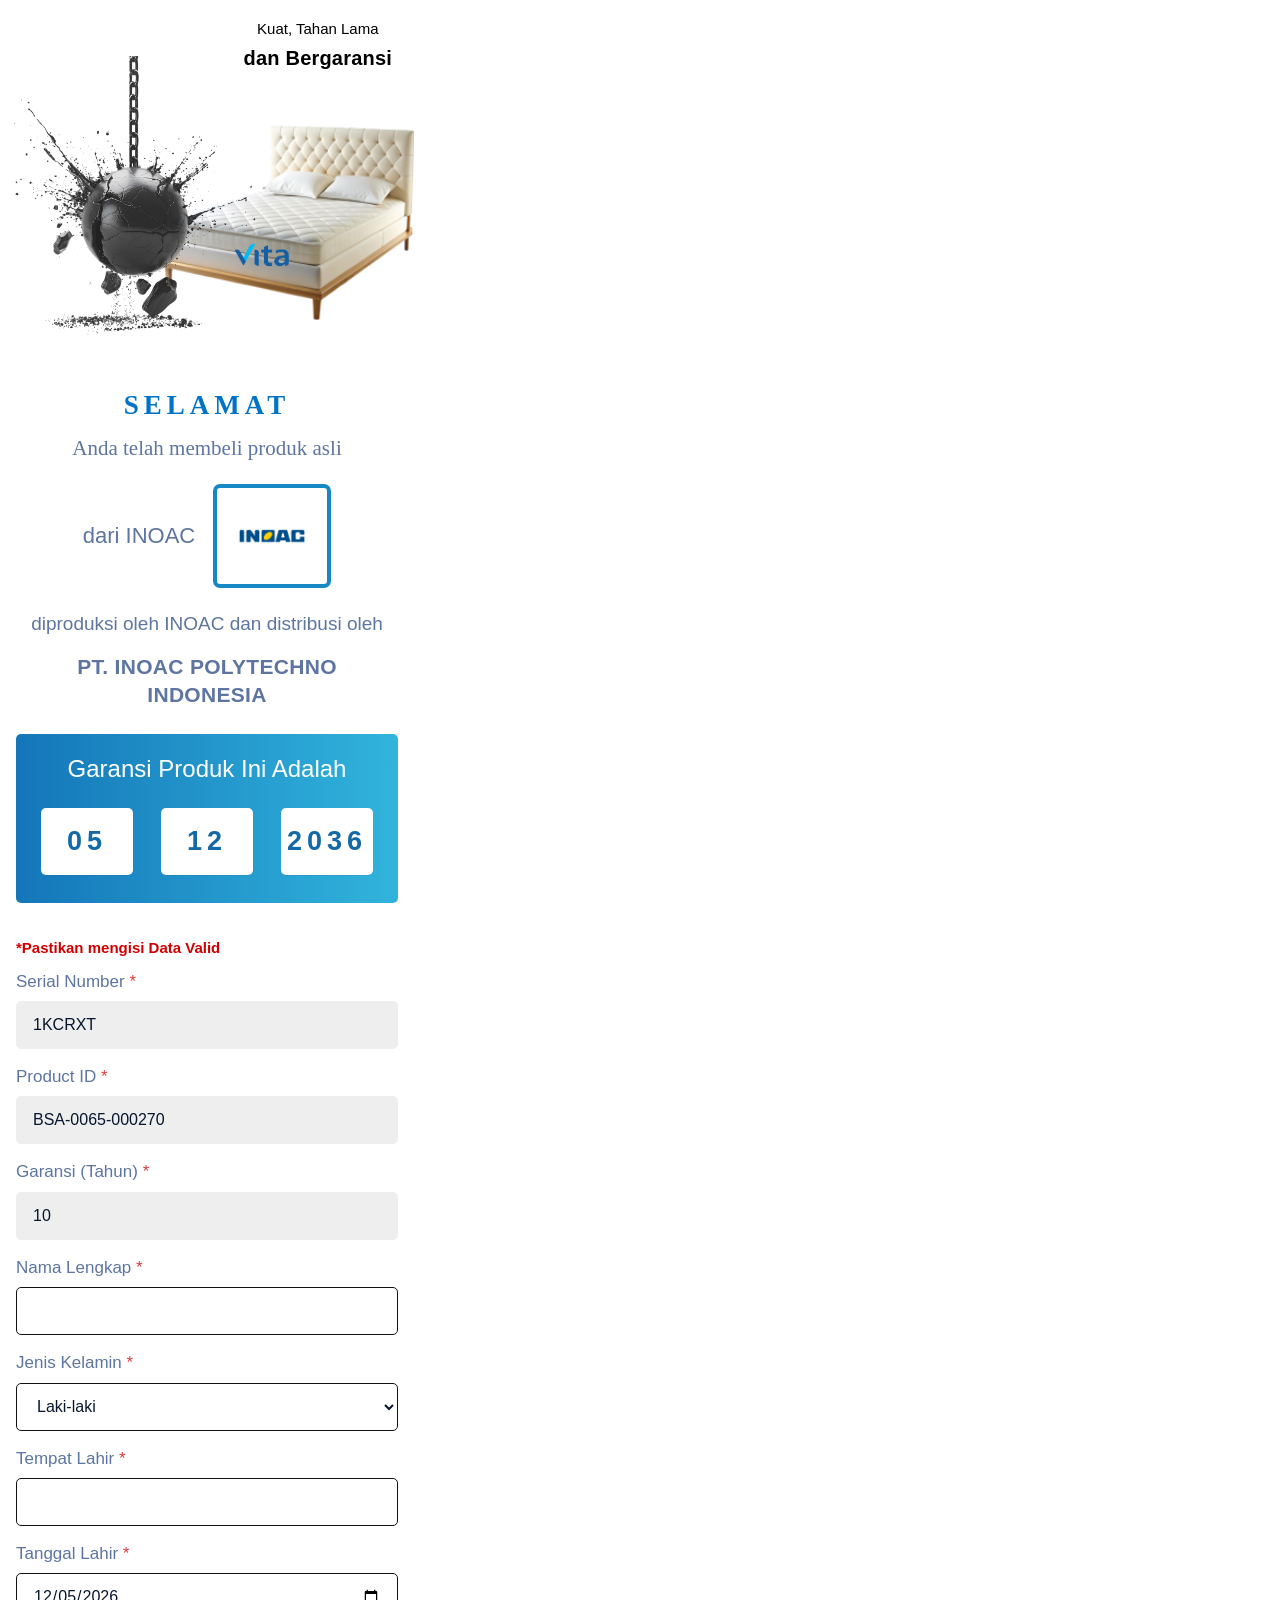
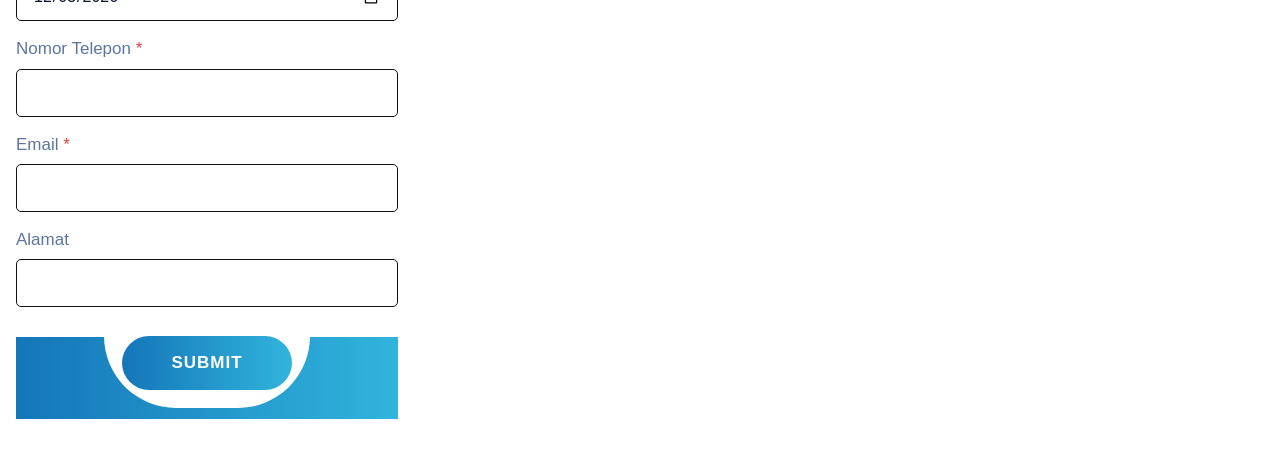
<file: index.html>
<!DOCTYPE html>
<html lang="id">
<head>
  <meta charset="UTF-8" />
  <meta http-equiv="X-UA-Compatible" content="IE=edge" />
  <meta name="viewport" content="width=device-width, initial-scale=1.0" />
  <title>INOAC Warranty Registration</title>

  <style>
    * {
      box-sizing: border-box;
      margin: 0;
      padding: 0;
    }

    html,
    body {
      width: 100%;
      min-height: 100%;
      background: #ffffff;
      color: #1f2f46;
      font-family: Arial, Helvetica, sans-serif;
      overflow-x: hidden;
      -webkit-font-smoothing: antialiased;
    }

    body {
      display: flex;
      justify-content: flex-start;
      align-items: flex-start;
    }

    button,
    input,
    select {
      font-family: inherit;
    }

    .page {
      width: 414px;
      max-width: 100vw;
      min-height: 100vh;
      background: #ffffff;
      padding-bottom: 34px;
      overflow: hidden;
    }

    /* ================= HERO ORIGINAL STYLE ================= */

    .hero-wrap {
      width: 100%;
      position: relative;
      height: 390px;
      background: #ffffff;
      overflow: hidden;
    }

    .hero-text {
      position: absolute;
      top: 20px;
      right: 22px;
      z-index: 6;
      text-align: center;
      color: #000000;
      line-height: 1.2;
    }

    .hero-small {
      font-size: 15px;
      font-weight: 400;
      margin-bottom: 8px;
    }

    .hero-big {
      font-size: 20px;
      font-weight: 800;
      letter-spacing: .2px;
    }

    .hero-bed {
      position: absolute;
      right: -10px;
      top: 87px;
      width: 272px;
      height: auto;
      display: block;
      z-index: 1;
    }

    .hero-ball {
      position: absolute;
      left: -8px;
      top: 56px;
      width: 283px;
      height: auto;
      display: block;
      z-index: 2;
      opacity: .88;
    }

    .hero-vita-logo {
      position: absolute;
      left: 226px;
      top: 236px;
      width: 72px;
      height: auto;
      display: block;
      z-index: 5;
    }

    /* Green checklist only after submit */
    .success-check {
      display: none;
      width: 66px;
      height: 66px;
      margin: -14px auto 22px;
      border-radius: 15px;
      background: #34c76b;
      color: #ffffff;
      font-size: 44px;
      line-height: 66px;
      font-weight: 900;
      text-align: center;
      box-shadow: 0 8px 0 rgba(255, 214, 105, .45);
    }

    .page.is-submitted .success-check {
      display: block;
    }

    /* ================= MAIN CARD ================= */

    .main-card {
      text-align: center;
      padding: 0 28px;
      margin-top: 0;
    }

    .title {
      font-family: Georgia, "Times New Roman", serif;
      font-size: 27px;
      color: #0073c7;
      font-weight: 800;
      letter-spacing: 5px;
      margin-bottom: 13px;
    }

    .subtitle {
      font-family: Georgia, "Times New Roman", serif;
      color: #5d75a0;
      font-size: 21px;
      line-height: 1.35;
      margin-bottom: 22px;
    }

    .brand-row {
      display: flex;
      align-items: center;
      justify-content: center;
      gap: 18px;
      color: #5d75a0;
      font-size: 22px;
      line-height: 1.2;
      margin-bottom: 22px;
    }

    .inoac-logo-box {
      border: 4px solid #1689c4;
      border-radius: 7px;
      width: 118px;
      height: 104px;
      display: inline-flex;
      align-items: center;
      justify-content: center;
      background: #ffffff;
    }

    .inoac-logo-box img {
      width: 72px;
      height: auto;
      display: block;
    }

    .producer-text {
      color: #5d75a0;
      font-size: 19px;
      line-height: 1.45;
      margin-bottom: 15px;
    }

    .company-name {
      color: #5d75a0;
      font-size: 21px;
      font-weight: 800;
      line-height: 1.35;
      letter-spacing: .3px;
      margin-bottom: 24px;
    }

    /* ================= WARRANTY BOX ================= */

    .warranty-box {
      background: linear-gradient(90deg, #1476b9, #31b4dc);
      color: #ffffff;
      border-radius: 5px;
      padding: 20px 16px 28px;
      margin: 0 16px 34px;
      text-align: center;
    }

    .warranty-title {
      font-size: 24px;
      line-height: 1.25;
      margin-bottom: 24px;
      font-weight: 500;
    }

    .date-row {
      display: flex;
      justify-content: center;
      align-items: center;
      gap: 28px;
    }

    .date-item {
      background: #ffffff;
      color: #1469a6;
      min-width: 92px;
      height: 67px;
      border-radius: 5px;
      display: flex;
      align-items: center;
      justify-content: center;
      font-size: 27px;
      font-weight: 800;
      letter-spacing: 5px;
      box-shadow: 0 1px 0 rgba(0, 0, 0, .05);
    }

    /* ================= FORM ================= */

    .form-section {
      padding: 0 16px;
    }

    .valid-data-warning {
      margin: 0 0 14px;
      color: #d00000;
      font-size: 15px;
      font-weight: 800;
      line-height: 1.4;
    }

    .field {
      margin-bottom: 18px;
    }

    .field label {
      display: block;
      color: #5d75a0;
      font-size: 17px;
      line-height: 1.2;
      margin-bottom: 9px;
    }

    .required {
      color: #e23b3b;
    }

    .field input,
    .field select {
      width: 100%;
      height: 48px;
      border: 1.4px solid #111111;
      border-radius: 5px;
      padding: 0 16px;
      font-size: 16px;
      background: #ffffff;
      color: #06162d;
      outline: none;
    }

    .field input:focus,
    .field select:focus {
      border-color: #1689c4;
      box-shadow: 0 0 0 3px rgba(22, 137, 196, .12);
    }

    .field input[readonly] {
      background: #eeeeee;
      border-color: #eeeeee;
    }

    .field input:disabled,
    .field select:disabled {
      border: none;
      background: #eeeeee;
      color: #06162d;
      opacity: 1;
    }

    .field select {
      appearance: auto;
      cursor: pointer;
    }

    .submit-wrap {
      margin-top: 30px;
      background: linear-gradient(90deg, #1476b9, #31b4dc);
      height: 82px;
      display: flex;
      justify-content: center;
      align-items: flex-start;
    }

    .submit-wrap.submitted-hidden {
      display: none !important;
    }

    .submit-inner {
      background: #ffffff;
      border-radius: 0 0 999px 999px;
      padding: 0 18px 18px;
      transform: translateY(-1px);
    }

    .submit {
      width: 170px;
      height: 54px;
      border-radius: 999px;
      background: linear-gradient(90deg, #1476b9, #31b4dc);
      color: #ffffff;
      font-size: 17px;
      font-weight: 800;
      letter-spacing: 1px;
      cursor: pointer;
      border: none;
    }

    .submit:hover {
      opacity: .92;
    }

    .submit:active {
      transform: scale(.98);
    }

    .submitted-note {
      display: none;
      margin: 22px 0 0;
      padding: 14px 16px;
      border-radius: 12px;
      background: #ecfdf5;
      color: #047857;
      font-size: 14px;
      font-weight: 700;
      text-align: center;
      line-height: 1.5;
    }

    .submitted-note.show {
      display: block;
    }

    /* ================= MODAL ================= */

    .custom-modal {
      position: fixed;
      inset: 0;
      background: rgba(15, 23, 42, .65);
      display: none;
      align-items: center;
      justify-content: center;
      z-index: 9999;
      padding: 24px;
    }

    .custom-modal.show {
      display: flex;
    }

    .custom-modal-box {
      width: 100%;
      max-width: 360px;
      background: #ffffff;
      border-radius: 24px;
      padding: 32px 26px;
      text-align: center;
      box-shadow: 0 24px 70px rgba(0, 0, 0, .25);
      animation: modalPop .25s ease;
    }

    .modal-icon {
      width: 68px;
      height: 68px;
      margin: 0 auto 18px;
      border-radius: 50%;
      background: linear-gradient(135deg, #1482c8, #2fc1df);
      color: #ffffff;
      font-size: 40px;
      font-weight: 800;
      display: flex;
      align-items: center;
      justify-content: center;
    }

    .custom-modal-box h2 {
      margin: 0 0 10px;
      font-size: 24px;
      color: #0f172a;
    }

    .custom-modal-box p {
      margin: 0 0 24px;
      font-size: 16px;
      line-height: 1.5;
      color: #5b6f91;
    }

    .custom-modal-box button {
      width: 100%;
      border: none;
      border-radius: 14px;
      padding: 14px 24px;
      background: linear-gradient(135deg, #1482c8, #2fc1df);
      color: #ffffff;
      font-size: 17px;
      font-weight: 800;
      cursor: pointer;
    }

    @keyframes modalPop {
      from {
        opacity: 0;
        transform: translateY(12px) scale(.96);
      }
      to {
        opacity: 1;
        transform: translateY(0) scale(1);
      }
    }

    /* ================= MOBILE TUNING ================= */

    @media (max-width: 430px) {
      .page {
        width: 100%;
      }

      .hero-wrap {
        height: 382px;
        padding-top: 26px;
      }

      .hero-text {
        top: 18px;
        right: 21px;
      }

      .hero-small {
        font-size: 14px;
      }

      .hero-big {
        font-size: 19px;
      }

      .hero-bed {
        width: 260px;
        right: -8px;
        top: 88px;
      }

      .hero-ball {
        width: 274px;
        left: -12px;
        top: 56px;
      }

      .hero-vita-logo {
        width: 70px;
        left: 218px;
        top: 236px;
      }

      .main-card {
        padding: 0 20px;
      }
    }

    @media (max-width: 380px) {
      .hero-wrap {
        height: 360px;
      }

      .hero-bed {
        width: 238px;
        right: -12px;
        top: 88px;
      }

      .hero-ball {
        width: 250px;
        left: -18px;
        top: 64px;
      }

      .hero-vita-logo {
        width: 64px;
        left: 195px;
        top: 226px;
      }

      .date-row {
        gap: 14px;
      }

      .date-item {
        min-width: 80px;
        font-size: 24px;
      }
    }
  </style>
</head>

<body>
  <div id="page" class="page">
    <section class="hero-wrap">
      <div class="hero-text">
        <div class="hero-small">Kuat, Tahan Lama</div>
        <div class="hero-big">dan Bergaransi</div>
      </div>

      <img class="hero-bed" src="Document_files/download0.png" alt="Kasur INOAC" />
      <img class="hero-ball" src="Document_files/download-10.png" alt="Visual Kuat Tahan Lama" />
      <img class="hero-vita-logo" src="Document_files/whats-app-image-2025-02-04-at-14-46-29-5-df-5389-d-10.png" alt="Logo Vita" />
    </section>

    <section class="main-card">
      <div id="successCheck" class="success-check">✓</div>

      <div id="titleText" class="title">SELAMAT</div>

      <div id="subtitleText" class="subtitle">
        Anda telah membeli produk asli
      </div>

      <div class="brand-row">
        <span>dari INOAC</span>
        <span class="inoac-logo-box">
          <img src="Document_files/logo-inoac-df.png" alt="Logo INOAC" />
        </span>
      </div>

      <div class="producer-text">
        diproduksi oleh INOAC dan distribusi oleh
      </div>

      <div class="company-name">
        PT. INOAC POLYTECHNO INDONESIA
      </div>
    </section>

    <section class="warranty-box">
      <div id="warrantyTitle" class="warranty-title">
        Garansi Produk Ini Adalah
      </div>

      <div class="date-row">
        <div id="warrantyDay" class="date-item">--</div>
        <div id="warrantyMonth" class="date-item">--</div>
        <div id="warrantyYear" class="date-item">----</div>
      </div>
    </section>

    <form
      id="warrantyForm"
      class="form-section"
      method="POST"
      action="https://script.google.com/macros/s/AKfycbw9wbv7VjvoWUfInm9fSJfRlb4ZIXg8P9zsWZvclYnJd-byQohnyY9vVVTidY5uaySh/exec"
      target="hiddenSubmitFrame"
    >
      <input type="hidden" id="serialCode" name="serialCode" value="" />
      <input type="hidden" id="keyRegistrationCode" name="keyRegistrationCode" value="1KPI7L" />
      <input type="hidden" id="registrationCode" name="registrationCode" value="" />
      <input type="hidden" id="productCode" name="productId" value="BSA-0065-000270" />
      <input type="hidden" id="productName" name="productName" value="INOAC D-20 EOQ BLACK" />
      <input type="hidden" id="warrantyDate" name="warrantyDate" value="" />
      <input type="hidden" id="submittedAt" name="submittedAt" value="" />
      <input type="hidden" id="source" name="source" value="github.io" />

      <div class="valid-data-warning">
        *Pastikan mengisi Data Valid
      </div>

      <div class="field">
        <label for="serialNumber">Serial Number <span class="required">*</span></label>
        <input type="text" id="serialNumber" name="serialNumber" value="" readonly />
      </div>

      <div class="field">
        <label for="productIdDisplay">Product ID <span class="required">*</span></label>
        <input type="text" id="productIdDisplay" value="BSA-0065-000270" readonly />
      </div>

      <div class="field">
        <label for="warrantyYears">Garansi (Tahun) <span class="required">*</span></label>
        <input type="text" id="warrantyYears" name="warrantyYears" value="10" readonly />
      </div>

      <div class="field">
        <label for="customerName">Nama Lengkap <span class="required">*</span></label>
        <input type="text" id="customerName" name="fullName" maxlength="50" required />
      </div>

      <div class="field">
        <label for="gender">Jenis Kelamin <span class="required">*</span></label>
        <select id="gender" name="gender" required>
          <option value="Laki-laki" selected>Laki-laki</option>
          <option value="Perempuan">Perempuan</option>
        </select>
      </div>

      <div class="field">
        <label for="placeOfBirth">Tempat Lahir <span class="required">*</span></label>
        <input type="text" id="placeOfBirth" name="birthPlace" maxlength="50" required />
      </div>

      <div class="field">
        <label for="dateOfBirth">Tanggal Lahir <span class="required">*</span></label>
        <input type="date" id="dateOfBirth" name="dateOfBirth" required />
      </div>

      <div class="field">
        <label for="telephone">Nomor Telepon <span class="required">*</span></label>
        <input type="tel" id="telephone" name="phone" maxlength="15" inputmode="numeric" required />
      </div>

      <div class="field">
        <label for="email">Email <span class="required">*</span></label>
        <input type="email" id="email" name="email" maxlength="50" required />
      </div>

      <div class="field">
        <label for="address">Alamat</label>
        <input type="text" id="address" name="address" maxlength="100" />
      </div>

      <div class="submit-wrap">
        <div class="submit-inner">
          <button type="button" id="submitBtn" class="submit">SUBMIT</button>
        </div>
      </div>

      <div id="submittedNote" class="submitted-note">
        Registrasi sudah berhasil.
      </div>
    </form>
  </div>

  <iframe name="hiddenSubmitFrame" id="hiddenSubmitFrame" style="display:none;"></iframe>

  <div id="successModal" class="custom-modal">
    <div class="custom-modal-box">
      <div class="modal-icon">✓</div>
      <h2>Registrasi Berhasil</h2>
      <p>Selamat, data garansi produk Anda berhasil dikirim ke database.</p>
      <button type="button" onclick="closeSuccessModal()">Oke</button>
    </div>
  </div>

  <script>
    function showSuccessModal() {
      const modal = document.getElementById("successModal");
      if (modal) modal.classList.add("show");
    }

    function closeSuccessModal() {
      const modal = document.getElementById("successModal");
      if (modal) modal.classList.remove("show");
    }

    (function () {
      const WARRANTY_YEARS = 10;
      const DATABASE_WEB_APP_URL = "https://script.google.com/macros/s/AKfycbw9wbv7VjvoWUfInm9fSJfRlb4ZIXg8P9zsWZvclYnJd-byQohnyY9vVVTidY5uaySh/exec";

      const page = document.getElementById("page");
      const form = document.getElementById("warrantyForm");
      const submitBtn = document.getElementById("submitBtn");
      const dateInput = document.getElementById("dateOfBirth");

      const SERIAL_CHARS = "123456789ABCDEFGHIJKLMNOPQRSTUVWXYZ";
      const SERIAL_START = "1KCRXT";
      const SERIAL_LAST_USED_KEY = "inoacWarrantyLastSerial";
      const SERIAL_DRAFT_KEY = "inoacWarrantyDraftSerial";
      const SERIAL_SUBMITTED_KEY = "inoacWarrantySubmittedSerial";
      const WARRANTY_SUBMITTED_DATE_KEY = "inoacWarrantySubmittedWarrantyDate";

      function clearStateIfResetMode() {
        const params = new URLSearchParams(window.location.search);
        if (params.get("reset") !== "1") return;

        try {
          localStorage.removeItem(SERIAL_LAST_USED_KEY);
          localStorage.removeItem(SERIAL_DRAFT_KEY);
          localStorage.removeItem(SERIAL_SUBMITTED_KEY);
          localStorage.removeItem(WARRANTY_SUBMITTED_DATE_KEY);
        } catch (error) {}
      }

      function pad2(value) {
        return String(value).padStart(2, "0");
      }

      function normalizeSerial(serial) {
        return String(serial || "")
          .toUpperCase()
          .replace(/[^1-9A-Z]/g, "")
          .slice(0, 6);
      }

      function isValidSerial(serial) {
        return /^[1-9A-Z]{6}$/.test(normalizeSerial(serial));
      }

      function incrementSerial(serial) {
        const current = normalizeSerial(serial);
        if (!isValidSerial(current)) return SERIAL_START;

        const chars = current.split("");

        for (let i = chars.length - 1; i >= 0; i--) {
          const index = SERIAL_CHARS.indexOf(chars[i]);

          if (index === -1) {
            chars[i] = SERIAL_CHARS[0];
            return chars.join("");
          }

          if (index < SERIAL_CHARS.length - 1) {
            chars[i] = SERIAL_CHARS[index + 1];
            return chars.join("");
          }

          chars[i] = SERIAL_CHARS[0];
        }

        return SERIAL_START;
      }

      function storageGet(key) {
        try {
          return localStorage.getItem(key) || "";
        } catch (error) {
          return "";
        }
      }

      function storageSet(key, value) {
        try {
          localStorage.setItem(key, value);
        } catch (error) {}
      }

      function storageRemove(key) {
        try {
          localStorage.removeItem(key);
        } catch (error) {}
      }

      function getSubmittedSerial() {
        const submitted = normalizeSerial(storageGet(SERIAL_SUBMITTED_KEY));
        return isValidSerial(submitted) ? submitted : "";
      }

      function getLastUsedSerial() {
        const lastUsed = normalizeSerial(storageGet(SERIAL_LAST_USED_KEY));
        return isValidSerial(lastUsed) ? lastUsed : "";
      }

      function createOrGetDraftSerial() {
        const submittedSerial = getSubmittedSerial();
        if (submittedSerial) return submittedSerial;

        const draftSerial = normalizeSerial(storageGet(SERIAL_DRAFT_KEY));
        if (isValidSerial(draftSerial)) return draftSerial;

        const lastUsedSerial = getLastUsedSerial();
        const nextSerial = lastUsedSerial ? incrementSerial(lastUsedSerial) : SERIAL_START;
        storageSet(SERIAL_DRAFT_KEY, nextSerial);
        return nextSerial;
      }

      function setSerialValue(serial) {
        const cleanSerial = normalizeSerial(serial);

        const serialHidden = document.getElementById("serialCode");
        const serialDisplay = document.getElementById("serialNumber");
        const registrationInput = document.getElementById("registrationCode");

        if (serialHidden) serialHidden.value = cleanSerial;
        if (serialDisplay) serialDisplay.value = cleanSerial;
        if (registrationInput) registrationInput.value = cleanSerial;
      }

      function addYears(date, years) {
        const result = new Date(date);
        result.setFullYear(result.getFullYear() + years);
        return result;
      }

      function formatDateForInput(date) {
        return date.getFullYear() + "-" + pad2(date.getMonth() + 1) + "-" + pad2(date.getDate());
      }

      function parseInputDate(value) {
        if (!value) return null;

        const parts = String(value).split("-");
        if (parts.length !== 3) return null;

        const date = new Date(Number(parts[0]), Number(parts[1]) - 1, Number(parts[2]));
        return isNaN(date.getTime()) ? null : date;
      }

      function setWarrantyDisplay(date) {
        document.getElementById("warrantyDay").innerText = pad2(date.getDate());
        document.getElementById("warrantyMonth").innerText = pad2(date.getMonth() + 1);
        document.getElementById("warrantyYear").innerText = date.getFullYear();

        const warrantyDateInput = document.getElementById("warrantyDate");
        if (warrantyDateInput) warrantyDateInput.value = formatDateForInput(date);

        const warrantyYearsInput = document.getElementById("warrantyYears");
        if (warrantyYearsInput) warrantyYearsInput.value = WARRANTY_YEARS;
      }

      function setSuccessHeader() {
        if (page) page.classList.add("is-submitted");

        document.getElementById("titleText").innerText = "SELAMAT";
        document.getElementById("subtitleText").innerHTML =
          '<strong style="font-size:22px;color:#000;">Anda Berhasil Registrasi</strong>';
        document.getElementById("warrantyTitle").innerText = "Masa Berlaku Garansi Produk";
      }

      function hideSubmitButton() {
        if (submitBtn) {
          submitBtn.disabled = true;
          submitBtn.textContent = "SUDAH TERDAFTAR";
        }

        const submitWrap = submitBtn ? submitBtn.closest(".submit-wrap") : null;
        if (submitWrap) submitWrap.classList.add("submitted-hidden");

        const note = document.getElementById("submittedNote");
        if (note) note.classList.add("show");
      }

      function lockFormInputs() {
        if (!form) return;

        const elements = form.querySelectorAll("input, select, textarea");
        elements.forEach(function (element) {
          if (element.id === "serialNumber" || element.type === "hidden") return;
          element.disabled = true;
        });
      }

      function lockSubmittedState() {
        setSuccessHeader();
        hideSubmitButton();
        lockFormInputs();
      }

      function refreshWarrantyPreview() {
        const savedWarrantyDate = parseInputDate(storageGet(WARRANTY_SUBMITTED_DATE_KEY));

        if (getSubmittedSerial() && savedWarrantyDate) {
          setWarrantyDisplay(savedWarrantyDate);
          return;
        }

        const today = new Date();
        setWarrantyDisplay(addYears(today, WARRANTY_YEARS));
      }

      function submitToDatabase() {
        if (!form) return;

        const submittedAtInput = document.getElementById("submittedAt");
        if (submittedAtInput) submittedAtInput.value = new Date().toISOString();

        form.action = DATABASE_WEB_APP_URL;
        form.method = "POST";
        form.target = "hiddenSubmitFrame";
        form.submit();
      }

      function initializePage() {
        clearStateIfResetMode();

        if (dateInput) {
          const today = new Date();
          const formattedToday = formatDateForInput(today);
          dateInput.value = formattedToday;
          dateInput.max = formattedToday;
        }

        const serial = createOrGetDraftSerial();
        setSerialValue(serial);
        refreshWarrantyPreview();

        if (getSubmittedSerial()) {
          lockSubmittedState();
        }
      }

      initializePage();

      submitBtn.addEventListener("click", function () {
        if (getSubmittedSerial()) {
          lockSubmittedState();
          showSuccessModal();
          return;
        }

        if (!form.checkValidity()) {
          form.reportValidity();
          return;
        }

        const finalSerial = createOrGetDraftSerial();
        setSerialValue(finalSerial);
        storageSet(SERIAL_LAST_USED_KEY, finalSerial);
        storageSet(SERIAL_SUBMITTED_KEY, finalSerial);
        storageRemove(SERIAL_DRAFT_KEY);

        const submitDate = new Date();
        const warrantyEndDate = addYears(submitDate, WARRANTY_YEARS);
        const formattedWarrantyDate = formatDateForInput(warrantyEndDate);
        storageSet(WARRANTY_SUBMITTED_DATE_KEY, formattedWarrantyDate);
        setWarrantyDisplay(warrantyEndDate);

        submitToDatabase();
        lockSubmittedState();

        window.scrollTo({ top: 0, behavior: "smooth" });
        showSuccessModal();
      });
    })();
  </script>
</body>
</html>
</file>
